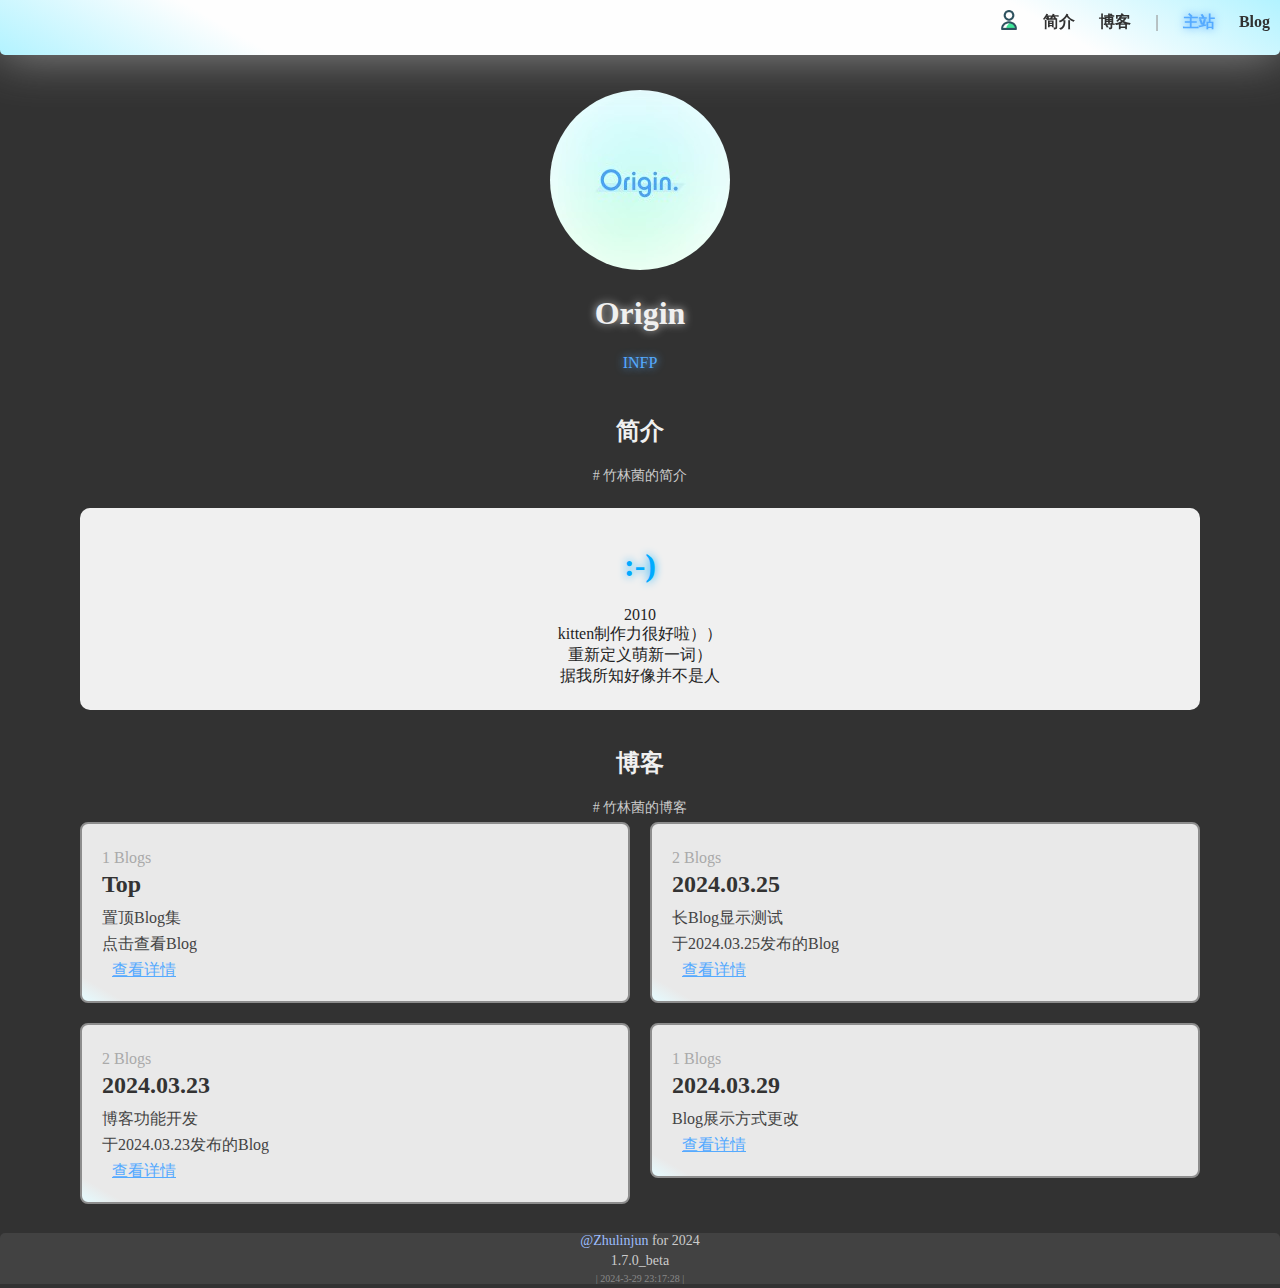
<file: index.html>
<!DOCTYPE html>
<html lang="zh_CN">

<head>
	<meta charset="utf-8">
	<meta name="viewport"
		content="width=device-width,initial-scale=1.0,maximum-scale=1.0,minimum-scale=1.0,user-scalable=no">
	<title>Origin</title>
	<base href="/">
	<link rel="icon" href="image\icon.png">
	<link rel="stylesheet" href="css\style.css">
</head>

<body style="background-color:#323232;margin:0;">
	<!-- header -->
	<div>
		<div style="text-align:right;">
			<ul id='header'>
				<li class='li'>
					<a href='#' style='color:#323232;text-decoration:none;'>
						<img src="image\icon.png" width="20" height="20" title="Homepage">
					</a>
				</li>
				<li class='li'>
					<a href="#1" style='color:#323232;text-decoration:none;'>
						<strong title="简介">简介</strong>
					</a>
				</li>
				<li class='li'>
					<a href="#2" style='color:#323232;text-decoration:none;'>
						<strong title="博客">博客</strong>
					</a>
				</li>
				<li class='li' id="fgx">
					<a href="javascript:void(null);" style="color:#999999;">
						<strong title="分割线">|</strong>
					</a>
				</li>
				<li class='li'>
					<a href="javascript:void(null);"
						style="color:#55aaff;text-decoration:none;text-shadow:0px 0px 8px #55aaff;">
						<strong title="主站">主站</strong>
					</a>
				</li>
				<li class='li'>
					<a href="/blog.html" style='color:#323232;text-decoration:none;'>
						<strong title="Blog">Blog</strong>
					</a>
				</li>
			</ul>
		</div>
	</div>

	<!-- main -->
	<div>
		<br><br><br><br>
		<!-- main -->
		<div>
			<br>
			<div style="text-align:center;border-radius: 15px;">
				<img style="border-radius: 50%;" src="image\Origin.jpg" alt="加载失败" width="180" height="180"
					title="Head portrait">
			</div>
			<h1 style="text-align:center;">
				<a style="text-decoration:none;color:#f0f0f0;text-shadow:0px 0px 8px #cccccc;" title="Name">Origin</a>
			</h1>
			<p style="text-align:center;color: #55aaff;text-shadow:0px 0px 8px #55aaff">
				INFP
			</p>
			<br>
		</div>

		<!-- 简介 -->
		<div id="1">
			<h2 style="color:#f0f0f0;text-align:center;">简介</h2>
			<p style="color:#cccccc;text-align:center;font-size:14px;"># 竹林菌的简介</p>
			<br>
			<div class="block" style="background-color:#f0f0f0;">
				<br>
				<h1 style="color:#00aaff;text-align:center;text-shadow:0px 0px 8px #00aaff">
					:-)
				</h1>
				<p style="color:#232323;text-align:center;">
					2010
					<br>
					kitten制作力很好啦））
					<br>
					重新定义萌新一词）
					<br>
					据我所知好像并不是人
				</p>
				<br>
			</div>
			<br>
		</div>

		<!-- 博客 -->
		<div id="2">
			<h2 style="color:#f0f0f0;text-align:center;">博客</h2>
			<p style="color:#cccccc;text-align:center;font-size:14px;"># 竹林菌的博客</p>
			<div class="block" id="blog">
				<!--  -->
				<article class="article">
					<p class="date">ID: ??? | Date: ???</p>
					<h3 class="title">如果你看到了这行字,就说明没加载</h3>
					<div class="content">
						<p>如果你看到了这行字,就说明没加载</p>
					</div>
				</article>
			</div>
			<br>
		</div>

		<!-- 更新信息 -->
		<div class="block" style="background-color:#424242;border-radius:5px 5px 0px 0px;margin:0px 0px 0px 0px;">
			<p style="color:#cccccc;text-align:center;font-size:14px;margin:4px 0px 4px 0px;">
				<span><a style="text-decoration:none;color:#9cbdff;"
						href="https://space.bilibili.com/627017102">@Zhulinjun</a></span> <span>for 2024</span>
			</p>
			<p style="color:#cccccc;text-align:center;font-size:14px;margin:4px 0px 4px 0px;">
				1.7.0_beta
			</p>
			<p style="color:#888888;text-align:center;font-size:10px;margin:4px 0px 4px 0px;">
				| 2024-3-29 23:17:28 |
			</p>

			<!-- <p style="color:#888888;text-align:center;font-size:10px;margin:4px 0px 0px 0px;">
				137+118+101行代码
			</p> -->
		</div>
</body>
<script src="scripts\scripts.js"></script>
<script>
	blog();
</script>
</html>

<!-- 
主版本号：当功能模块有较大的变动，比如增加多个模块或者整体架构发生变化。此版本号由项目决定是否修改。
子版本号：当功能有一定的增加或变化，比如增加了对权限控制、增加自定义视图等功能。此版本号由项目决定是否修改。
阶段版本号：一般是 Bug 修复或是一些小的变动，要经常发布修订版，时间间隔不限，修复一个严重的bug即可发布一个修订版。此版本号由项目经理决定是否修改。
日期版本号:用于记录修改项目的当前日期，每天对项目的修改都需要更改日期版本号。此版本号由开发人员决定是否修改。
希腊字母版本号:此版本号用于标注当前版本的软件处于哪个开发阶段，当软件进入到另一个阶段时需要修改此版本号。此版本号由项目决定是否修改。

base：
alpha：内部版本
beta：测试版
demo：演示版
enhance：增强版
free：自由版
full version：完整版，即正式版
lts：长期维护版本
release：发行版
rc：即将作为正式版发布
standard：标准版
ultimate：旗舰版
upgrade：升级版
 -->
</file>
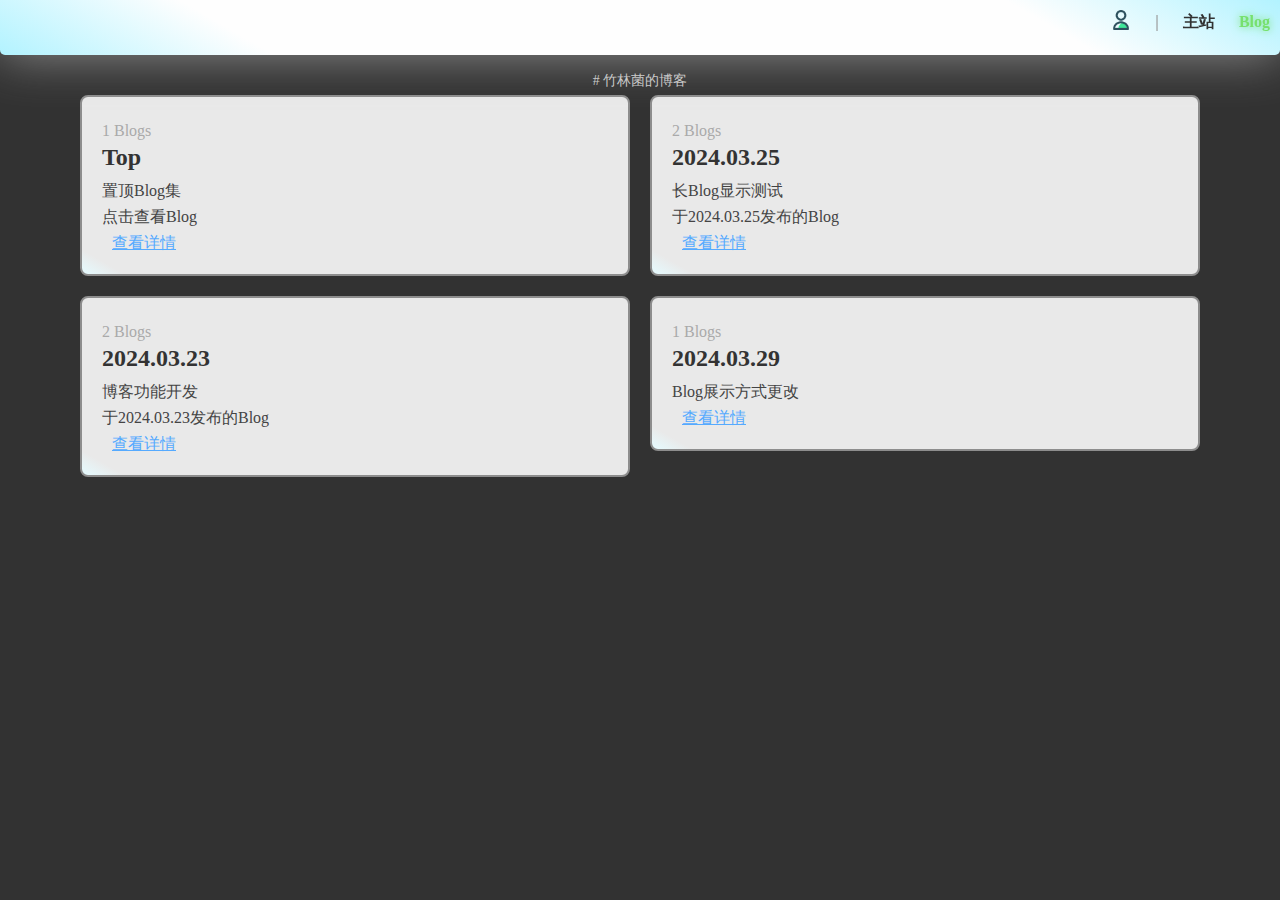
<file: blog.html>
<!DOCTYPE html>
<html lang="zh_CN">

<head>
	<meta charset="utf-8">
	<meta name="viewport"
		content="width=device-width,initial-scale=1.0,maximum-scale=1.0,minimum-scale=1.0,user-scalable=no">
	<title>关于</title>
	<base href="/about.html">
	<link rel="icon" href="image\icon.png">
</head>


<body style="background-color:#323232;margin:0;">
	<!-- header -->
	<div id='-1' style="text-align:right;">
		<ul id='header'>
			<li class='li'>
				<a href="#" style='color:#323232;text-decoration:none;'>
					<img src="image\icon.png" width="20" height="20" title="Homepage">
				</a>
			</li>
			<li class='li'>
				<a href="javascript:void(null);" style="color:#999999;">
					<strong title="分割线">|</strong>
				</a>
			</li>
			<li class='li'>
				<a href="/" style='color:#323232;text-decoration:none;'>
					<strong title="主站">主站</strong>
				</a>
			</li>
			<li class='li'>
				<a href="/blog.html"
					style="color:#77e06e;text-decoration:none;text-shadow:0px 0px 8px #77e06e;">
					<strong title="Blog">Blog</strong>
				</a>
			</li>
		</ul>
	</div>
	</div>

	<!-- 博客 -->
	<div id="2">
		<h2 style="color:#f0f0f0;text-align:center;">博客</h2>
		<p style="color:#cccccc;text-align:center;font-size:14px;"># 竹林菌的博客</p>
		<div class="block" id="blog">
			<!--  -->
			<article class="article">
				<p class="date">ID: ??? | Date: ???</p>
				<h3 class="title">如果你看到了这行字,就说明没加载</h3>
				<div class="content">
					<p>如果你看到了这行字,就说明没加载</p>
				</div>
			</article>
		</div>
		<br>
	</div>

	<script src="scripts\scripts.js"></script>
	<link rel="stylesheet" href="css\style.css">
	<script>
        
    </script>
</body>
<script>
	blog();
</script>
</html>
</file>
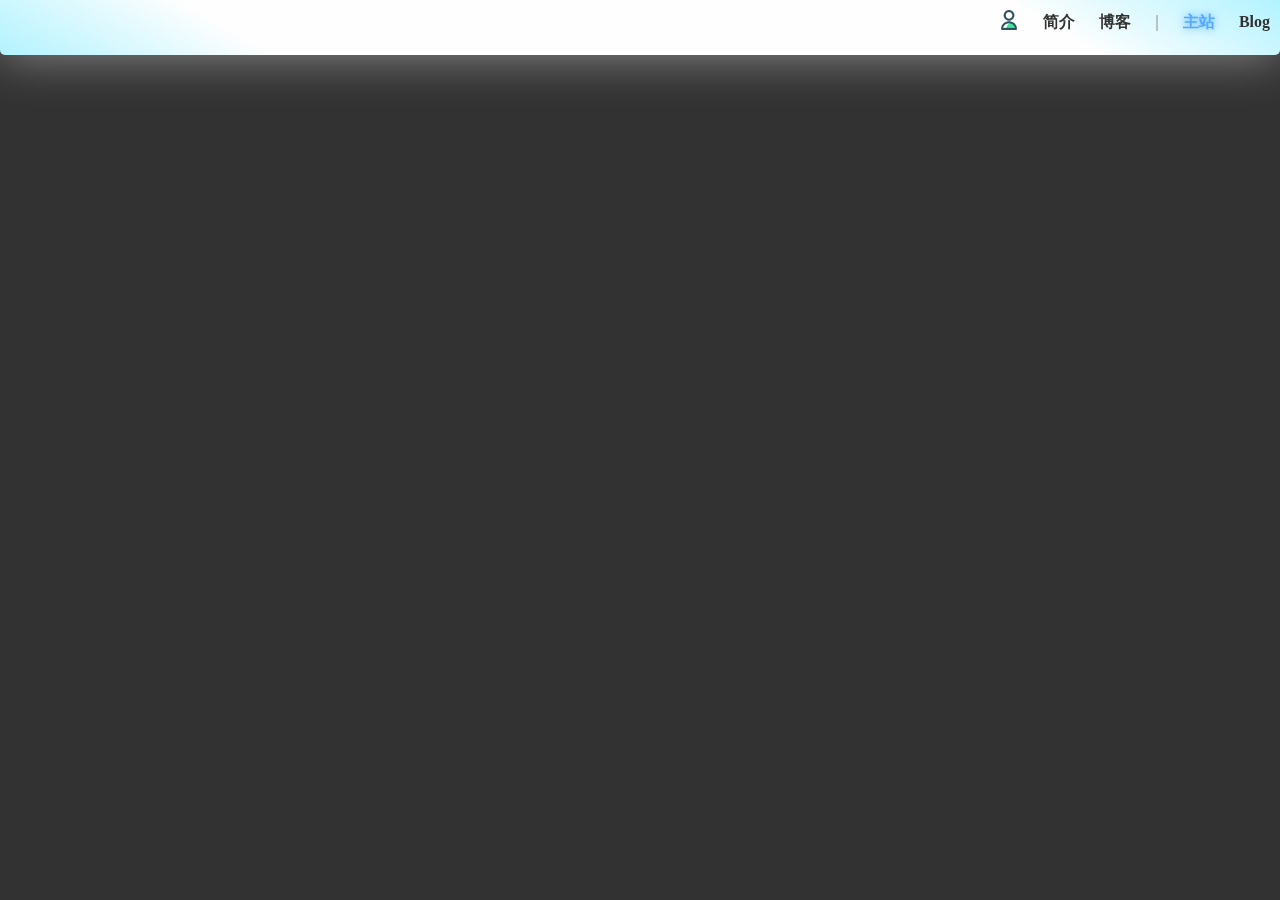
<file: message.html>
<!DOCTYPE html>
<html lang="zh_CN">

<head>
	<meta charset="utf-8">
	<meta name="viewport"
		content="width=device-width,initial-scale=1.0,maximum-scale=1.0,minimum-scale=1.0,user-scalable=no">
	<title>Origin</title>
	<base href="/">
	<link rel="icon" href="image\icon.png">
	<link rel="stylesheet" href="css\style.css">
</head>

<body style="background-color:#323232;margin:0;">
	<!-- header -->
	<div>
		<div style="text-align:right;">
			<ul id='header'>
				<li class='li'>
					<a href='#' style='color:#323232;text-decoration:none;'>
						<img src="image\icon.png" width="20" height="20" title="Homepage">
					</a>
				</li>
				<li class='li'>
					<a href="#1" style='color:#323232;text-decoration:none;'>
						<strong title="简介">简介</strong>
					</a>
				</li>
				<li class='li'>
					<a href="#2" style='color:#323232;text-decoration:none;'>
						<strong title="博客">博客</strong>
					</a>
				</li>
				<li class='li' id="fgx">
					<a href="javascript:void(null);" style="color:#999999;">
						<strong title="分割线">|</strong>
					</a>
				</li>
				<li class='li'>
					<a href="/" style="color:#55aaff;text-decoration:none;text-shadow:0px 0px 8px #55aaff;">
						<strong title="主站">主站</strong>
					</a>
				</li>
				<li class='li'>
					<a href="/blog.html" style='color:#323232;text-decoration:none;'>
						<strong title="Blog">Blog</strong>
					</a>
				</li>
			</ul>
		</div>
	</div>
	<br><br><br><br>
	<!-- main -->

	<h1 id="title" style="color: #55aaff; text-align:center; font-size:40px; margin-top:20px;"></h1>
	<p id="content" style="color: #55aaff; text-align:center; font-size:25px; margin-top:5px;"></p>
	<p id="subcontent" style="color: #727272; text-align:center; font-size:15px; margin-top:50px;"></p>

	<div>

		<script src="scripts\scripts.js"></script>
		<script>
			// 解析 URL 中的参数
			function getUrlParams() {
				const params = {};
				const urlParams = new URLSearchParams(window.location.search);
				for (const [key, value] of urlParams) {
					params[key] = value;
				}
				return params;
			}

			// 获取参数
			const params = getUrlParams();

			// 设置标题和内容
			document.getElementById('title').innerText = params['title'] || '';
			document.getElementById('content').innerText = params['content'] || '';
			document.getElementById('subcontent').innerText = params['subcontent'] || '';
		</script>

</html>

<!-- 
主版本号：当功能模块有较大的变动，比如增加多个模块或者整体架构发生变化。此版本号由项目决定是否修改。
子版本号：当功能有一定的增加或变化，比如增加了对权限控制、增加自定义视图等功能。此版本号由项目决定是否修改。
阶段版本号：一般是 Bug 修复或是一些小的变动，要经常发布修订版，时间间隔不限，修复一个严重的bug即可发布一个修订版。此版本号由项目经理决定是否修改。
日期版本号:用于记录修改项目的当前日期，每天对项目的修改都需要更改日期版本号。此版本号由开发人员决定是否修改。
希腊字母版本号:此版本号用于标注当前版本的软件处于哪个开发阶段，当软件进入到另一个阶段时需要修改此版本号。此版本号由项目决定是否修改。

base：
alpha：内部版本
beta：测试版
demo：演示版
enhance：增强版
free：自由版
full version：完整版，即正式版
lts：长期维护版本
release：发行版
rc：即将作为正式版发布
standard：标准版
ultimate：旗舰版
upgrade：升级版
 -->
</file>
